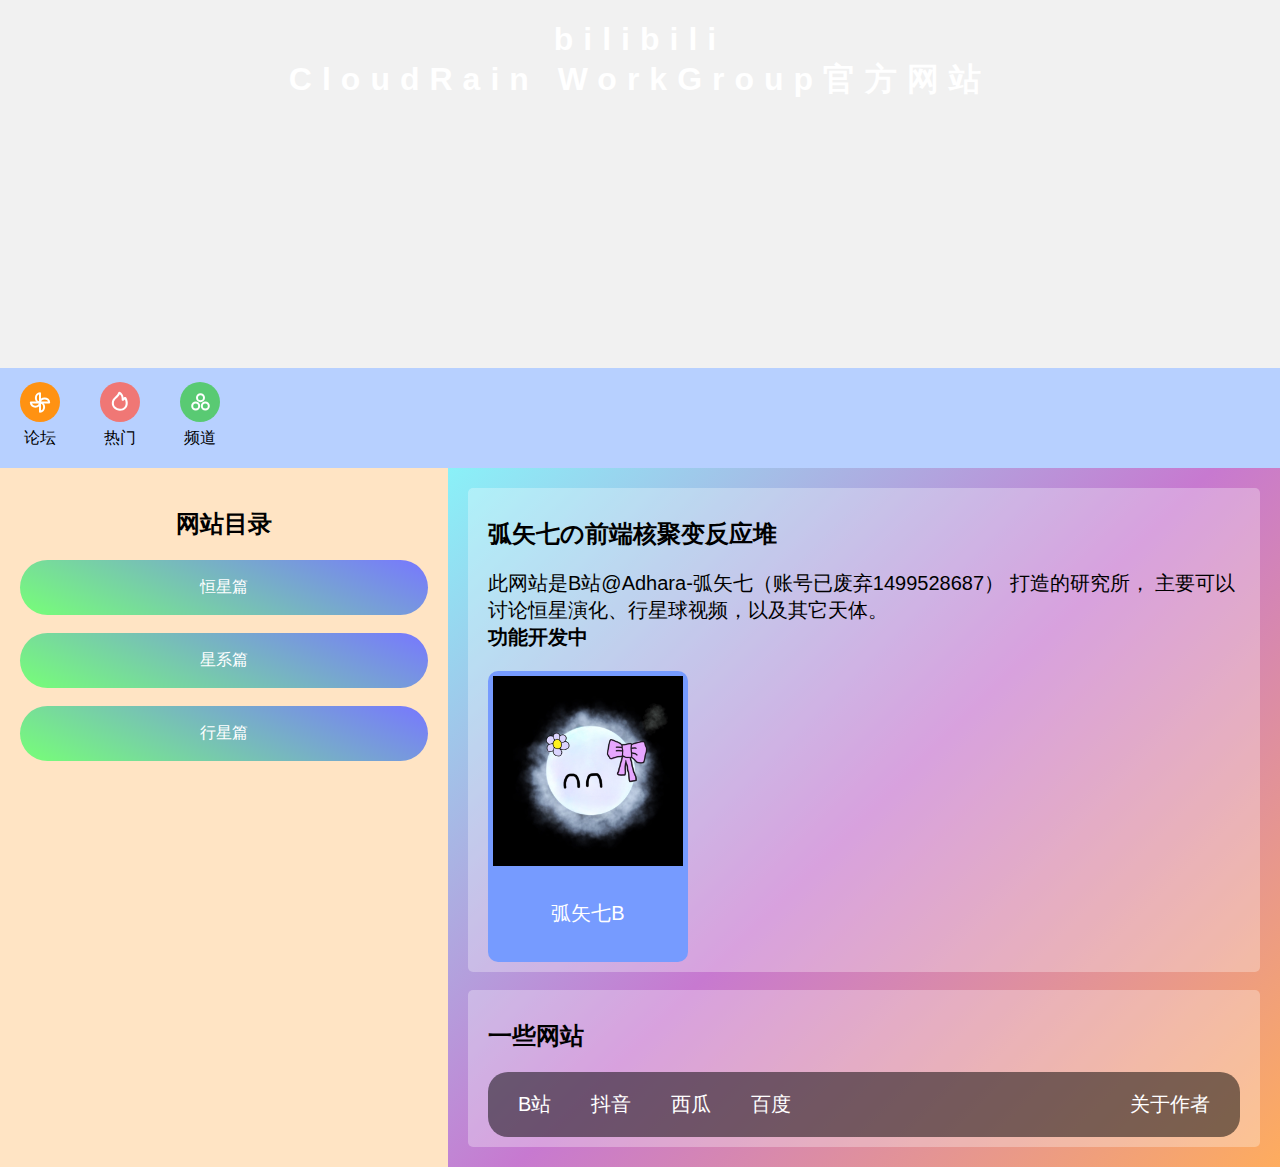
<file: index.html>
﻿<!DOCTYPE html>
<html>
    <head>
        <title>CRWG官网-主页</title>
        <meta charest="utf-8">
        <script sype="text/typescript" src="jquery.min.js"></script>
        <script sype="text/typescript" src="index.js"></script>
        <link rel="stylesheet" href="style.css">
    </head>
    <body>
        <h1 id="h" onclick="fun()" style="z-index:10">bilibili<br>
            CloudRain WorkGroup官方网站</h1>
        <!--定义中间元素-->
        <div class="background"><span><br>CRWG</span></div>
        <script>
            const background = document.querySelector(".background")

            document.addEventListener('scroll',()=>{
                const scrollY = window.scrollY

                if (scrollY !== 0) {
                    background.style.backgroundPosition = `calc(50% + ${scrollY}px) calc(50% + ${scrollY}px)`
                }else{
                    background.style.backgroundPosition = ''
                }
            })
        </script>
        <div class="navbar"><div class="pindao">
            <div class="channel-icons">
                <a class="channel-icons__item" href="item/dynamic.html" target="_blank">
                    <div class="icon-bg icon-bg__dynamic">
                        <svg width="22" height="23" viewBox="0 0 22 23" fill="none" xmlns="http://www.w3.org/2000/svg" class="icon-bg--icon">
                            <path d="M6.41659 15.625C3.88528 15.625 1.83325 13.7782 1.83325 11.5H10.9999C10.9999 13.7782 8.94789 15.625 6.41659 15.625Z" stroke="white" stroke-width="2" stroke-linecap="round" stroke-linejoin="round"></path>
                            <path d="M15.125 16.0827C15.125 18.614 13.2782 20.666 11 20.666L11 11.4993C13.2782 11.4993 15.125 13.5514 15.125 16.0827Z" stroke="white" stroke-width="2" stroke-linecap="round" stroke-linejoin="round"></path>
                            <path d="M6.875 6.91667C6.875 9.44797 8.72183 11.5 11 11.5L11 2.33333C8.72182 2.33333 6.875 4.38536 6.875 6.91667Z" stroke="white" stroke-width="2" stroke-linecap="round" stroke-linejoin="round"></path>
                            <path d="M15.5833 7.375C13.052 7.375 11 9.22183 11 11.5H20.1667C20.1667 9.22183 18.1146 7.375 15.5833 7.375Z" stroke="white" stroke-width="2" stroke-linecap="round" stroke-linejoin="round"></path>
                        </svg>
                    </div>
                    <!---->
                    <span>论坛</span>
                </a>
                <a href="file:///G:/CRWG/item/popular.html" target="_blank" class="channel-icons__item">
                    <div class="icon-bg icon-bg__popular">
                        <svg width="22" height="22" viewBox="0 0 22 22" fill="none" xmlns="http://www.w3.org/2000/svg" class="icon-bg--icon">
                            <path fill-rule="evenodd" clip-rule="evenodd" d="M4.89054 17.272L4.89277 17.2742C6.49674 18.8782 8.66472 19.7888 10.9624 19.7888C13.2503 19.7888 15.2113 19.0539 16.6107 17.6108L16.6108 17.6108L16.6128 17.6086C18.0002 16.1345 18.7835 14.182 18.7421 12.1819C18.7852 11.3835 18.6916 9.36321 17.4088 6.75488L17.4082 6.7537C17.209 6.35523 16.8163 6.06598 16.3391 5.96993C15.8904 5.87103 15.4021 6.01997 15.061 6.35741C14.9094 6.48781 14.7796 6.61755 14.6655 6.7317L14.6637 6.73348L14.6329 6.76426C14.2107 3.35588 12.6083 1.7368 11.1654 1.00465C11.148 0.987812 11.1265 0.967972 11.1036 0.950782C11.0775 0.931205 11.0311 0.900467 10.9694 0.888912C10.2276 0.608301 9.41043 1.01168 9.1237 1.77629L9.12314 1.7778C8.50566 3.46558 7.35287 4.62281 6.16627 5.76704C4.51756 7.33121 2.75938 9.03623 2.80163 12.093C2.75906 14.055 3.54464 15.8826 4.89054 17.272ZM3.04999 13.0648C3.01092 12.7459 2.99439 12.4218 3.00168 12.0939C2.95933 9.12977 4.6531 7.47834 6.30453 5.9116C7.49017 4.76831 8.67581 3.58267 9.31098 1.84655C9.56504 1.16904 10.2849 0.830288 10.9201 1.08435C10.9624 1.08435 11.0048 1.1267 11.0471 1.16904C11.9267 1.60884 12.8853 2.39635 13.5753 3.77299C12.8853 2.39633 11.9267 1.6088 11.0471 1.16901C11.0047 1.12666 10.9624 1.08432 10.9201 1.08432C10.2849 0.830251 9.56503 1.16901 9.31097 1.84651C8.6758 3.58263 7.49016 4.76827 6.30452 5.91157C4.65309 7.47831 2.95932 9.12973 3.00166 12.0938C2.99438 12.4218 3.01092 12.7459 3.04999 13.0648ZM14.477 7.18189C14.477 7.1819 14.477 7.18192 14.477 7.18193C14.5828 7.09724 14.6887 6.99138 14.8052 6.87493C14.9216 6.75849 15.0486 6.63146 15.1968 6.50442C15.4932 6.20801 15.9167 6.08098 16.2978 6.16567C16.7212 6.25036 17.06 6.50443 17.2294 6.84318C17.3088 7.0046 17.3835 7.16371 17.4539 7.32035C17.3835 7.1637 17.3087 7.00458 17.2294 6.84314C17.06 6.50439 16.7212 6.25032 16.2978 6.16563C15.9167 6.08094 15.4932 6.20798 15.1968 6.50439C15.0486 6.63142 14.9216 6.75845 14.8051 6.87489L14.8051 6.8749C14.7557 6.92437 14.7081 6.97191 14.6617 7.01675C14.5988 7.07745 14.5379 7.13318 14.477 7.18189ZM12.6977 6.35925C12.8428 7.15476 12.8833 7.97963 12.8679 8.74864C12.8679 8.79032 12.8704 8.8315 12.8754 8.87195C12.8704 8.83151 12.8679 8.79035 12.8679 8.74867C12.8833 7.97966 12.8428 7.15478 12.6977 6.35925ZM16.7358 10.6654C16.8108 11.1478 16.8483 11.6393 16.8483 12.1362V12.1786C16.8483 13.703 16.2978 15.2274 15.2392 16.3283C14.0535 17.4293 12.5291 18.0221 10.9201 17.9374C9.1416 17.9374 7.44783 17.2175 6.21984 15.9472C5.82743 15.5548 5.50448 15.1119 5.25584 14.6331C5.50447 15.1119 5.82743 15.5548 6.21983 15.9472C7.44782 17.2175 9.14159 17.9373 10.9201 17.9373C12.5291 18.022 14.0535 17.4292 15.2392 16.3283C16.2978 15.2273 16.8483 13.7029 16.8483 12.1785V12.1362C16.8483 11.6393 16.8108 11.1478 16.7358 10.6654ZM10.9306 17.7376C12.4802 17.8192 13.9509 17.2497 15.0989 16.1856C16.1154 15.1261 16.6483 13.655 16.6483 12.1785V12.1362C16.6483 10.8624 16.3969 9.6266 15.8955 8.49474C15.2436 9.11663 14.7845 9.49093 14.4179 9.68717C14.2122 9.79725 14.0268 9.85633 13.846 9.86789C13.6644 9.8795 13.5028 9.84219 13.3473 9.78249C12.9207 9.62211 12.6679 9.20129 12.6679 8.74864V8.74464L12.6679 8.74464C12.6889 7.69735 12.6046 6.55594 12.2954 5.53554C12.01 4.59379 11.5372 3.76766 10.7904 3.20655C9.96581 4.94926 8.72521 6.18561 7.58695 7.28323L7.50836 7.35967C5.97191 8.85397 4.81321 9.98087 4.85306 12.1325L4.85313 12.1362H4.85309C4.85309 13.5239 5.38326 14.8277 6.36125 15.8057L6.36365 15.8081L6.36363 15.8082C7.55387 17.0394 9.19573 17.7374 10.9201 17.7374H10.9306L10.9306 17.7376Z" fill="#ffffff">
                            </path>
                        </svg>
                    </div>
                <span>热门</span>
                </a>
            <!---->
            <a class="channel-icons__item" href="item/channel.html" target="_blank">
                <div class="icon-bg icon-bg__channel">
                    <svg width="21" height="21" viewBox="0 0 21 21" fill="none" xmlns="http://www.w3.org/2000/svg" class="icon-bg--icon">
                        <circle cx="5.6875" cy="14" r="3.5" stroke="#ffffff" stroke-width="2" stroke-linecap="round" stroke-linejoin="round">
                        </circle><circle cx="10.5" cy="5.6875" r="3.5" stroke="#ffffff" stroke-width="2" stroke-linecap="round" stroke-linejoin="round"></circle><circle cx="15.3125" cy="14" r="3.5" stroke="#ffffff" stroke-width="2" stroke-linecap="round" stroke-linejoin="round"></circle>
                    </svg>
                </div>
                <!---->
                <span class="icon-title">频道</span></a></div></div>
        </form>
        </div>
        <div class="crwg-layout" style="background-color:#f1f1f1;">
                <div class="row">
                    <div class="crwg-side">
                        <h2 style="text-align:center;">网站目录</h2>
                        <div class="mysxl">
                            <div class="sxl">
                                <a href="stellar.html" target="_blank">恒星篇</a>
                            </div>
                            <br>
                            <div class="sxl">
                                <a href="galaxy.html" target="_blank">星系篇</a>
                            </div>
                            <br>
                            <div class="sxl">
                                <a href="planet.html" target="_blank">行星篇</a>
                            </div>
                        </div>
                    </div>
                    <div class="crwg-main">
                        <div class="main-sxl">
                            <h2>弧矢七の前端核聚变反应堆</h2>
                            <p>此网站是B站@Adhara-弧矢七（账号已废弃1499528687） 打造的研究所，
                                主要可以讨论恒星演化、行星球视频，以及其它天体。<br>
		<strong>功能开发中</strong>
                            </p>
                            <div style="width:200px;background-color:#769bff;border-radius:10px;padding:5px;">
                                 <img src="picture/adhara-b.JPG" style="width:190px;height:190px;align-items:center;">
                                 <p style="color:white;text-align:center;padding:10px;">弧矢七B</p>
                            </div>
                        </div>
                        <br>
                        <div class="main-sxl">
                            <h2>一些网站</h2>
                            <div class="web-table">
                                <a href="https://www.bilibili.com" target="_blank">B站</a>
                                <a href="https://www.douyin.com" target="_blank">抖音</a>
                                <a href="https://www.ixigua.com" target="_blank">西瓜</a>
                                <a href="https://www.baidu.com" target="_blank">百度</a>
                                <a class="web-right" href="https://space.bilibili.com/3493131129457395" target="_blank">关于作者</a>
                            </div>
                        </div>
                    </div>
                </div>
            </div>
        </div>
    </body>
</html>
</file>
<file: style.css>
/*对html的基本定义样式*/
* {
    box-sizing: border-box;
}

body {
    font-family: Arial;
    margin: 0;
    background-color:#f1f1f1;
    overflow-x:hidden;
}
/*能看到的内容*/
.background{
    background-image:url("https://zubeneschamali.rth1.me/qcbk.jpg");
    background-size:cover;
    background-position:50% 50%;
    width:100%;
    font-size:1000%;
    font-weight:650;
    background-clip:text;
    -webkit-background-clip:text;
    -webkit-text-fill-color:transparent;
    position:relative;
    text-align:center;
    overflow:hidden;
}.background::before{
    content:'';
    background-size:cover;
    background-image:inherit;
    background-position:50% 50%;
    position:absolute;
    top:0;
    left:0;
    bottom:0;
    right:0;
    z-index:-99;
}h1{
    position:absolute;
    text-align:center;
    width:100%;
    letter-spacing:10px;
    color:#fff;
}
/*基础声明*/
a{
    text-decoration:none;
}
p{
    font-size:20px;
}
/*细节部分*/
.crwg-header{
    padding:40px;
    background:linear-gradient(#ccccff,#8899ff);
}
.crwg-header h1 {
    color:white;
    font-size:60px;
    padding:20px;
    text-align: center;
    margin:0;
}.crwg-layout .row{
    -ms-display:flex; /* IE10 */
    display: flex;
    -ms-flex-wrap: wrap; /* IE10 */
    flex-wrap: wrap;
}
.crwg-layout .row .crwg-side{
    -ms-flex: 30%; /* IE10 */
    flex: 30%;
    background-color:#ffe4c4;
    padding: 20px;
}
.crwg-layout .row .crwg-side .sxl{
    width: 100%;
    text-align: center;
    background: linear-gradient(25deg, rgb(119, 255, 119), rgb(119, 119, 255));
    padding: 17px;
    border-radius:30px;
}
.sxl a{
    color:white;
}
.crwg-layout .row .crwg-main{
    -ms-flex: 60%; /* IE10 */
    flex: 60%;
    background:linear-gradient(135deg, #8af1f8, #c779d0, #feac5e);
    padding: 20px;
}

.crwg-layout .row .crwg-main .main-sxl {
    background-color:rgba(255,255,255,0.3);
    border-radius:5px;
    padding:10px 20px;
}
/*响应式布局，在屏幕小于700像素时堆叠上下栏*/
@media screen and (max-width:700px){
    .crwg-layout .row {
        flex-direction: column;
    }
}
.web-table {
    padding:5px 10px;
    overflow:hidden;
    width:100%;
    background-color:rgba(0,0,0,0.5);
    border-radius:20px;
}
.web-table a {
    font-size:20px;
    float: left;
    display: block;
    color: white;
    text-align: center;
    padding: 14px 20px;
    text-decoration: none;
}
.web-table a:hover {
    color:#aaddff
}
.web-table .web-right{
    float:right;
}
@media screen and (max-width:400px){
    .web-table a{
        float: none;
        width: 100%;
    }
}



.navbar {
    background-color: #b7d0ff;
    height:100px;
}

 .channel-icons .icon-bg {
    display: flex;
    align-items: center;
    justify-content: center;
    margin-bottom: 6px;
    width: 40px;
    height: 40px;
    border-radius: 50%;
    transition: background .3s
}

.channel-icons .icon-bg__dynamic {
    background: #ff9212
}

.channel-icons .icon-bg__dynamic:hover {
    background: #ffb053
}

.channel-icons .icon-bg__popular {
    background: #f07775
}

.channel-icons .icon-bg__popular:hover {
    background: #f0aeac
}

.channel-icons .icon-bg__channel {
    background: #59ca73
}

.channel-icons .icon-bg__channel:hover {
    background: #7ad58f
}

.navbar a {
    float: left;
    display: block;
    color: black;
    text-align: center;
    padding: 14px 20px;
    text-decoration: none;
}

.navbar .webs a:hover {
    background-color: #333;
    color: white;
}
</file>
